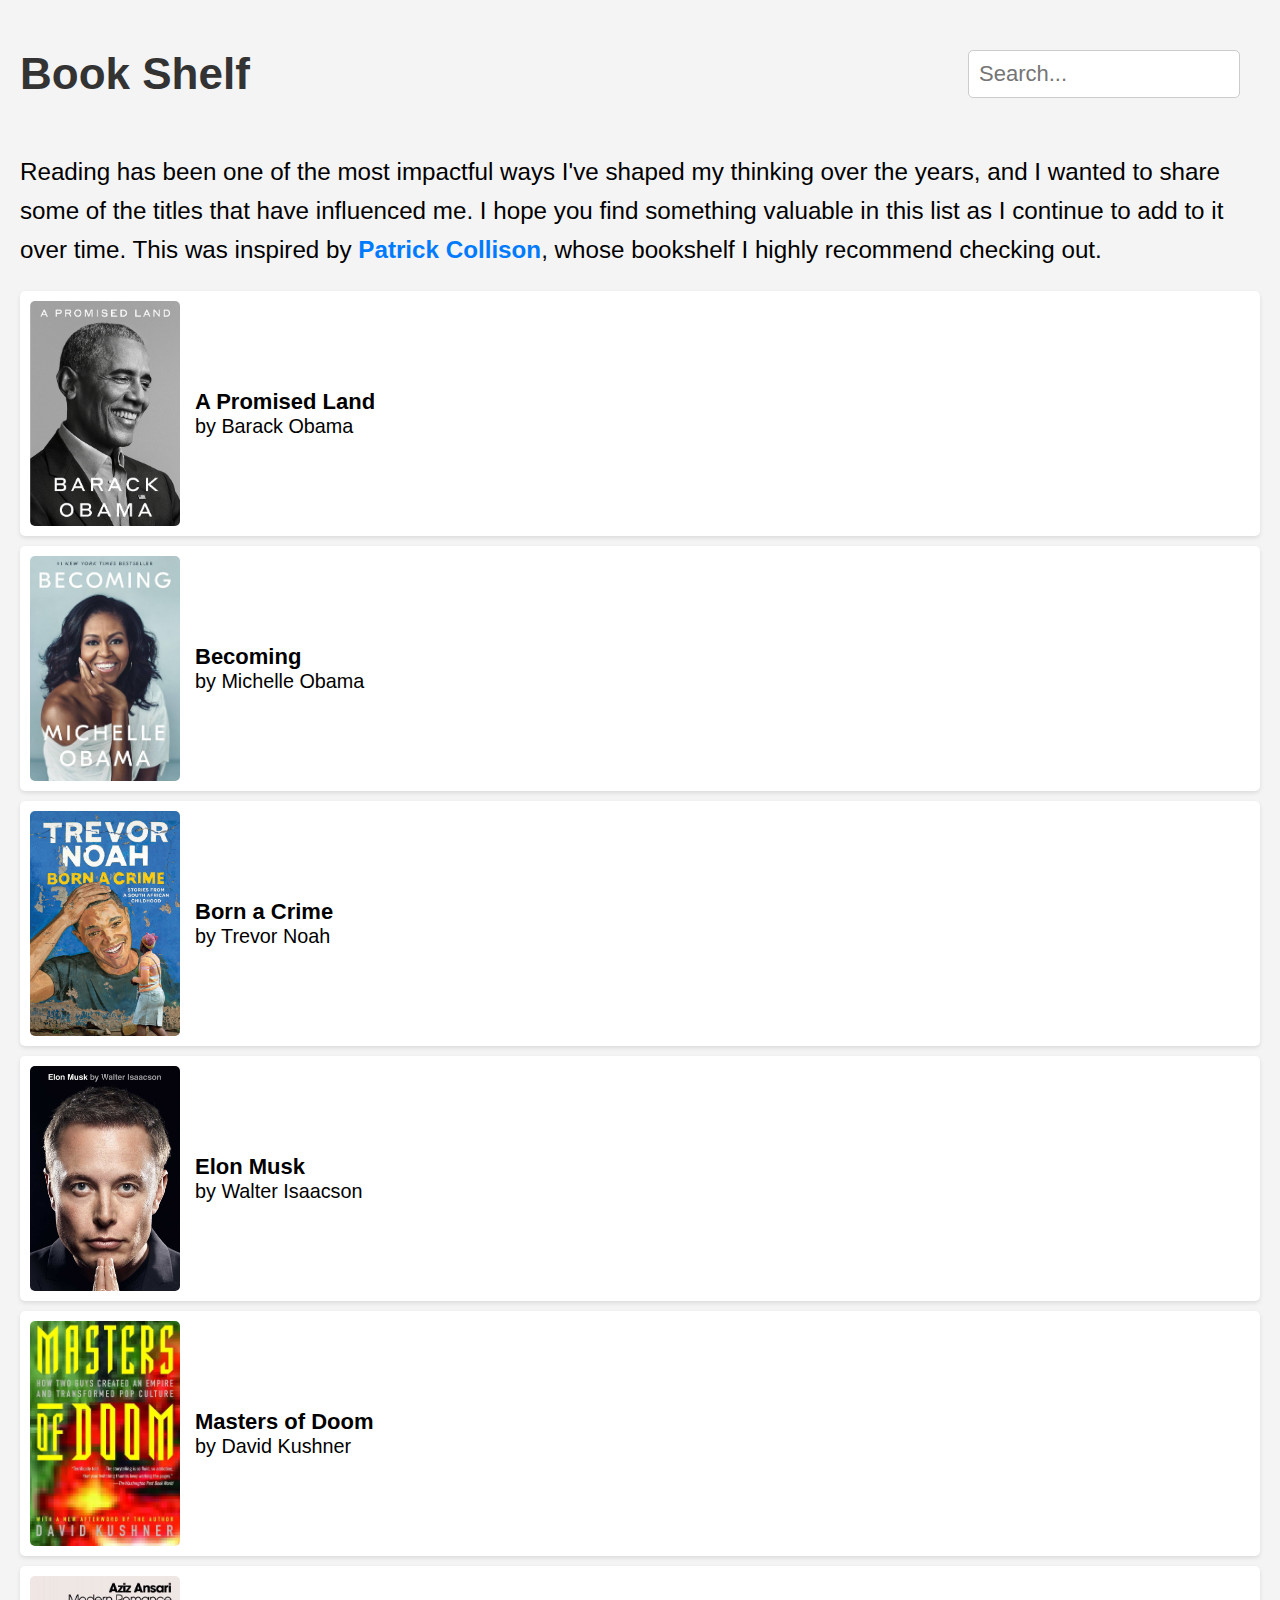
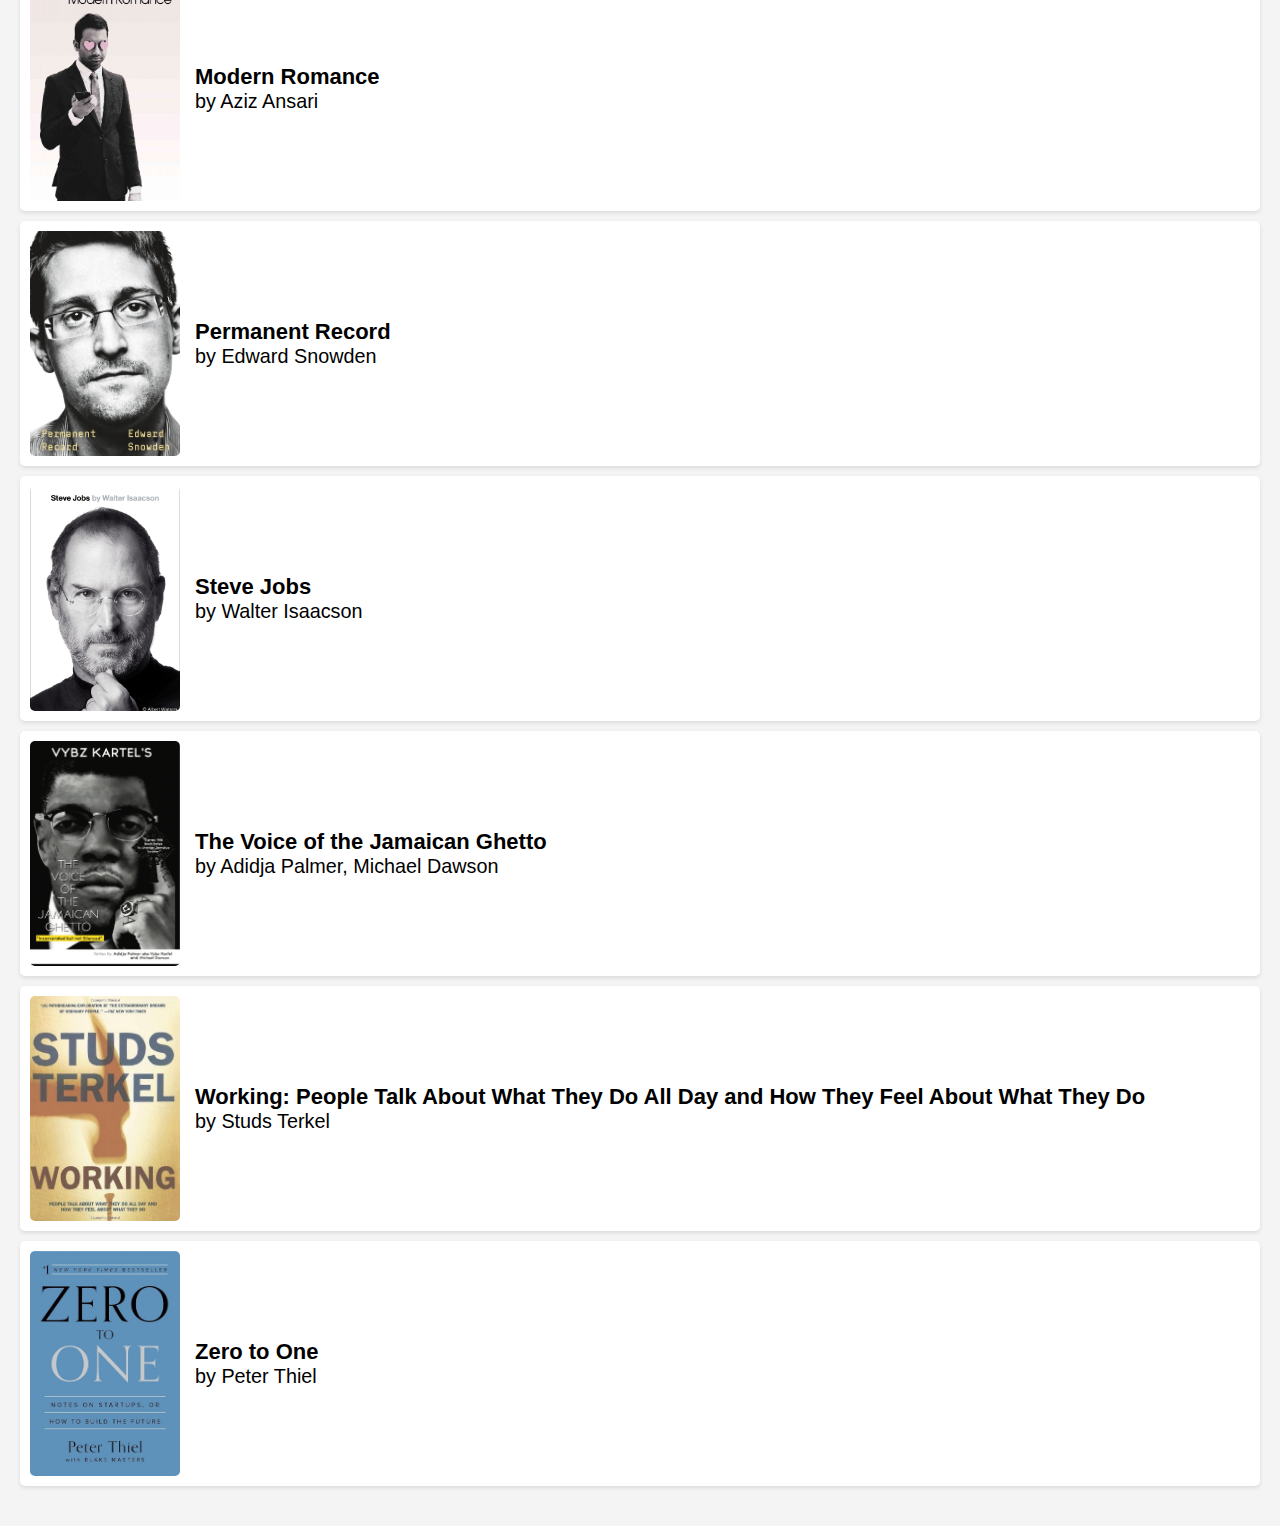
<file: index.html>
<!DOCTYPE html>
<html lang="en">
<head>
    <meta name ="description" content = "Personal website for Tevin Rose showcasing projects">
    <meta name = "author" content = "Tevin Rose">
    <meta name="viewport" content="width=device-width, initial-scale=1.0">
    <meta charset="UTF-8">
    <meta http-equiv="X-UA-Compatible" content="IE=edge">
    <meta name="viewport" content="width=device-width, initial-scale=1.0">
    <link href = "style.css" rel = "stylesheet">
    <title>Tevin Rose</title>
    <link rel="shortcut icon" href="images/TR2.ico"/>
</head>
<body>
    <div class="header-container">
        <h1>Book Shelf</h1>
        <input type="text" id="search-input" placeholder="Search...">
    </div>
<p>
    Reading has been one of the most impactful ways I've shaped my thinking over the years, and I wanted
    to share some of the titles that have influenced me. I hope you find something valuable in this list as I continue to add to it over time.
    This was inspired by <a href ="https://patrickcollison.com/bookshelf" target="_blank">Patrick Collison</a>, whose bookshelf I highly recommend checking out.
</p>

<div class="book-list">
    <ul id="read-books">
    </ul>
</div>


<script src="books.js"></script>

</body>
</html>
</file>
<file: style.css>
html {
    font-size: 22px
}

body {
    font-family: Arial, sans-serif;
    margin: 20px;
    background-color: #f4f4f4;
}

h1 {
    color: #333;
}

.book-list {
    margin-bottom: 40px;
}

.book-list h2 {
    color: #555;
}

.book-list ul {
    list-style-type: none;
    padding: 0;
}

.book-list ul li {
    background-color: #ffff;
    margin: 10px 0;
    padding: 10px;
    border-radius: 5px;
    box-shadow: 0 2px 4px rgba(0, 0, 0, 0.1);
    display: flex;
    align-items: center;
}

.book-list ul li img {
    width: 100px;
    height: 150px;
    margin-right: 15px;
    object-fit: cover;
    border-radius: 5px;
}

@media (min-width: 768px) {
    .book-list ul li img {
        width: 120px;
        height: 180px;
    }
}

@media (min-width: 1024px) {
    .book-list ul li img {
        width: 150px;
        height: 225px;
    }
}

a {
    color: #007BFF;
    text-decoration: none;
    font-weight: bold;
}

a:hover {
    text-decoration: underline;
}

p {
    font-size: 1.1em;

    line-height: 1.6;
    margin-bottom: 20px;
}

#search-input {
    padding: 10px;
    font-size: 1em;
    width: 250px;
    margin-right: 20px;
    border-radius: 5px;
    border: 1px solid #ccc;
    transition: width 0.3s ease;
}

#search-input:focus {
    outline: none;
    border-color: #007BFF;
}

@media (max-width: 768px) {
    #search-input {
        width: 200px;
    }
}

@media (max-width: 480px) {
    #search-input {
        width: 150px;
        font-size: 0.9em;
    }
}

@media (max-width: 320px) {
    #search-input {
        width: 100%;
        margin-right: 0;
        margin-bottom: 10px;
        box-sizing: border-box;
    }
}

.header-container {
    display: flex;
    justify-content: space-between;
    align-items: center;
    flex-wrap: wrap;
}

@media (max-width: 480px) {
    .header-container{
        flex-direction: column;
        align-items: flex-start;
    }
}
</file>
